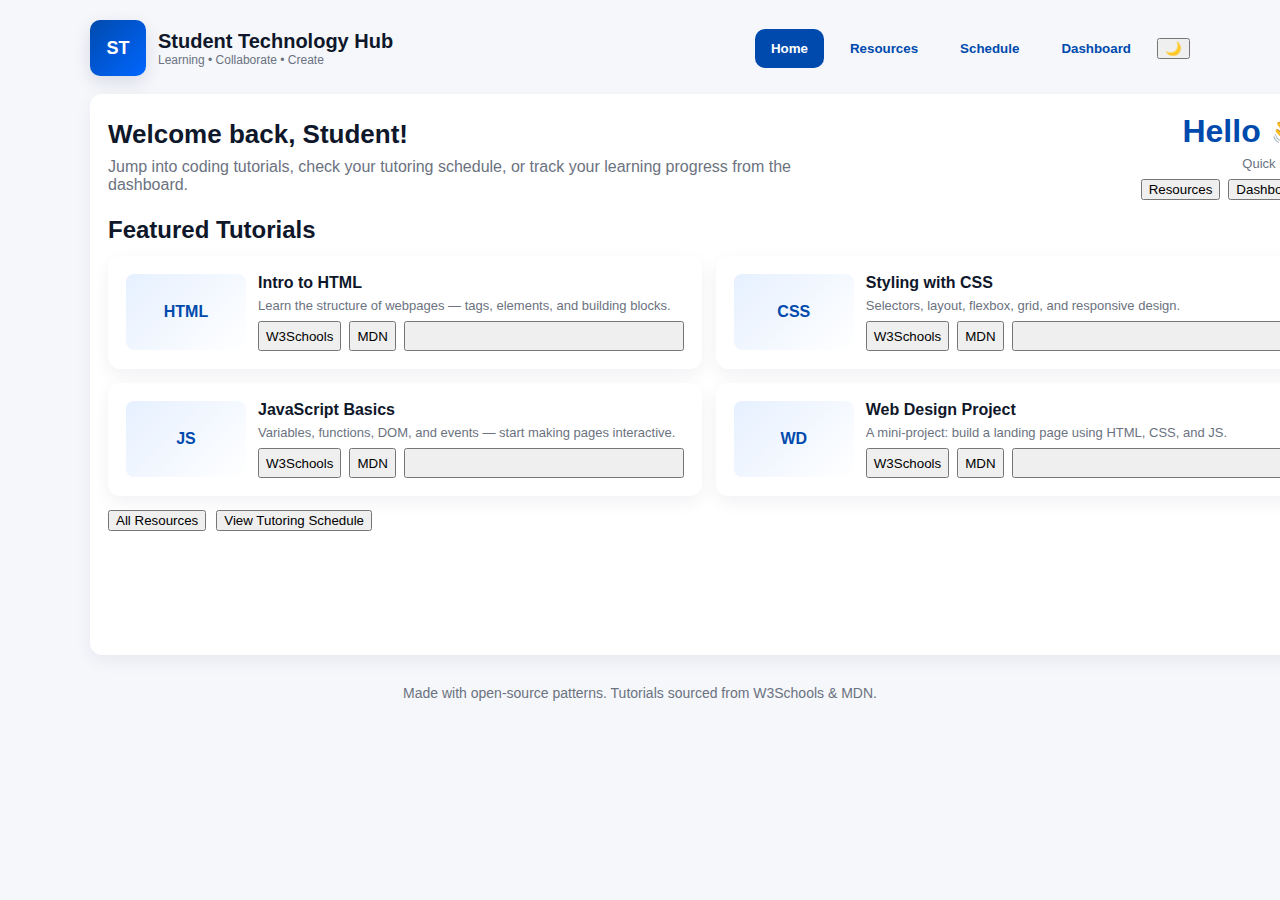
<file: index.html>
<!DOCTYPE html>
<html lang="en">
<head>
    <meta charset="utf-8">
    <title>Student Technology Hub</title>
    <meta name="viewport" content="width=device-width,initial-scale=1">
    <!-- Google Material Icons (open, free) -->
    <link href="https://fonts.googleapis.com/icon?family=Material+Icons" rel="stylesheet">
    <link rel="stylesheet" href="style.css">
    <script src="script.js" defer></script>
</head>
<body>
    <div class="container">
        <header class="header">
            <div class="brand">
                <div class="logo">ST</div>
                <div>
                    <div class="site-title">Student Technology Hub</div>
                    <div style="font-size:12px;color:var(--muted)">Learning • Collaborate • Create</div>
                </div>
            </div>

            <nav class="top-nav">
                <a href="index.html"><button class="primary">Home</button></a>
                <a href="Resources_Page.html"><button>Resources</button></a>
                <a href="Schedule_Page.html"><button>Schedule</button></a>
                <a href="Student_Dashboard.html"><button>Dashboard</button></a>
                <button id="theme-toggle" title="Toggle dark mode">🌙</button>
            </nav>
        </header>

        <main class="main-grid">
            <section class="card">
                <div class="hero">
                    <div class="welcome">
                        <h1>Welcome back, Student!</h1>
                        <p style="color:var(--muted);margin-top:8px">Jump into coding tutorials, check your tutoring schedule, or track your learning progress from the dashboard.</p>
                    </div>
                    <div style="min-width:220px;text-align:right">
                        <div style="font-size:32px;font-weight:700;color:var(--brand)">Hello 👋</div>
                        <div style="font-size:13px;color:var(--muted);margin-top:6px">Quick Links</div>
                        <div style="margin-top:8px;display:flex;gap:8px;justify-content:flex-end">
                            <a href="Resources_Page.html"><button>Resources</button></a>
                            <a href="Student_Dashboard.html"><button class="primary">Dashboard</button></a>
                        </div>
                    </div>
                </div>

                <h2 style="margin-top:6px">Featured Tutorials</h2>
                <div class="cards-grid">
                    <div class="tutorial-card card tutorial">
                        <div class="thumb">HTML</div>
                        <div>
                            <h3>Intro to HTML</h3>
                            <p style="color:var(--muted);font-size:13px">Learn the structure of webpages — tags, elements, and building blocks.</p>
                            <div style="margin-top:8px;display:flex;gap:8px">
                                <button onclick="window.open('https://www.w3schools.com/html/','_blank')">W3Schools</button>
                                <button onclick="window.open('https://developer.mozilla.org/en-US/docs/Web/HTML','_blank')">MDN</button>
                                <button onclick="window.open('https://www.youtube.com/watch?v=it1rTvBcfRg')"class="play-btn"> <span class="material-icons" style="vertical-align:middle">play_circle</span> </button>
                            </div>
                            <div class="tutorial-body" style="display:none;margin-top:8px">
                                <p style="font-size:13px;color:var(--muted)">Video placeholder: Embedded tutorial will go here.</p>
                                <div style="margin-top:8px">
                                    <iframe width="100%" height="160" src="" title="HTML Tutorial (placeholder)" style="border-radius:8px;border:1px solid rgba(0,0,0,0.06)"></iframe>
                                </div>
                            </div>
                        </div>
                    </div>

                    <div class="tutorial-card card tutorial">
                        <div class="thumb">CSS</div>
                        <div>
                            <h3>Styling with CSS</h3>
                            <p style="color:var(--muted);font-size:13px">Selectors, layout, flexbox, grid, and responsive design.</p>
                            <div style="margin-top:8px;display:flex;gap:8px">
                                <button onclick="window.open('https://www.w3schools.com/css/','_blank')">W3Schools</button>
                                <button onclick="window.open('https://developer.mozilla.org/en-US/docs/Web/CSS','_blank')">MDN</button>
                                <button onclick="window.open('https://www.youtube.com/watch?v=VSwaoQ3TFkQ')"class="play-btn"> <span class="material-icons" style="vertical-align:middle">play_circle</span> </button>
                            </div>
                            <div class="tutorial-body" style="display:none;margin-top:8px">
                                <p style="font-size:13px;color:var(--muted)">Video placeholder for CSS lessons.</p>
                                <div style="margin-top:8px">
                                    <iframe width="100%" height="160" src="" title="CSS Tutorial (placeholder)" style="border-radius:8px;border:1px solid rgba(0,0,0,0.06)"></iframe>
                                </div>
                            </div>
                        </div>
                    </div>

                    <div class="tutorial-card card tutorial">
                        <div class="thumb">JS</div>
                        <div>
                            <h3>JavaScript Basics</h3>
                            <p style="color:var(--muted);font-size:13px">Variables, functions, DOM, and events — start making pages interactive.</p>
                            <div style="margin-top:8px;display:flex;gap:8px">
                                <button onclick="window.open('https://www.w3schools.com/js/','_blank')">W3Schools</button>
                                <button onclick="window.open('https://developer.mozilla.org/en-US/docs/Web/JavaScript','_blank')">MDN</button>
                                <button onclick="window.open('https://www.youtube.com/watch?v=zofMnllkVfI')"class="play-btn"> <span class="material-icons" style="vertical-align:middle">play_circle</span> </button>
                            </div>
                            <div class="tutorial-body" style="display:none;margin-top:8px">
                                <p style="font-size:13px;color:var(--muted)">Video placeholder for JavaScript lessons.</p>
                                <div style="margin-top:8px">
                                    <iframe width="100%" height="160" src="" title="JS Tutorial (placeholder)" style="border-radius:8px;border:1px solid rgba(0,0,0,0.06)"></iframe>
                                </div>
                            </div>
                        </div>
                    </div>

                    <div class="tutorial-card card tutorial">
                        <div class="thumb">WD</div>
                        <div>
                            <h3>Web Design Project</h3>
                            <p style="color:var(--muted);font-size:13px">A mini-project: build a landing page using HTML, CSS, and JS.</p>
                            <div style="margin-top:8px;display:flex;gap:8px">
                                <button onclick="window.open('https://www.w3schools.com/','_blank')">W3Schools</button>
                                <button onclick="window.open('https://developer.mozilla.org/','_blank')">MDN</button>
                                <button onclick="window.open('https://www.youtube.com/watch?v=it1rTvBcfRg&list=PLP9IO4UYNF0VdAajP_5pYG-jG2JRrG72s&index=1')"class="play-btn"> <span class="material-icons" style="vertical-align:middle">play_circle</span> </button>
                            </div>
                            <div class="tutorial-body" style="display:none;margin-top:8px">
                                <p style="font-size:13px;color:var(--muted)">Project instructions and video placeholder.</p>
                                <div style="margin-top:8px">
                                    <iframe width="100%" height="160" src="" title="Web Design Project (placeholder)" style="border-radius:8px;border:1px solid rgba(0,0,0,0.06)"></iframe>
                                </div>
                            </div>
                        </div>
                    </div>

                </div>

                <div style="margin-top:14px;display:flex;gap:10px;flex-wrap:wrap">
                    <a href="Resources_Page.html"><button>All Resources</button></a>
                    <a href="Schedule_Page.html"><button>View Tutoring Schedule</button></a>
                </div>
            </section>

            <aside>
                <div class="card">
                    <h3>Upcoming Tutoring</h3>
                    <p style="color:var(--muted);font-size:14px">Live Tutoring: Mon, Wed, Thu — 3:30 PM to 5:00 PM</p>
                    <p style="color:var(--muted);font-size:14px">Group Tutoring: Tue, Thu — 3:00 PM to 6:00 PM</p>
                    <div style="margin-top:12px">
                        <a href="Schedule_Page.html"><button>Open Calendar</button></a>
                    </div>
                </div>

                <div class="card" style="margin-top:12px">
                    <h3>Quick Links</h3>
                    <ul style="margin-top:8px;color:var(--muted);line-height:1.8">
                        <li><a href="https://www.w3schools.com/html/" target="_blank">W3Schools - HTML</a></li>
                        <li><a href="https://www.w3schools.com/css/" target="_blank">W3Schools - CSS</a></li>
                        <li><a href="https://www.w3schools.com/js/" target="_blank">W3Schools - JavaScript</a></li>
                    </ul>
                </div>
            </aside>
        </main>

        <footer class="footer">
            Made with open-source patterns. Tutorials sourced from W3Schools & MDN.
        </footer>
    </div>
</body>
</html>
</file>
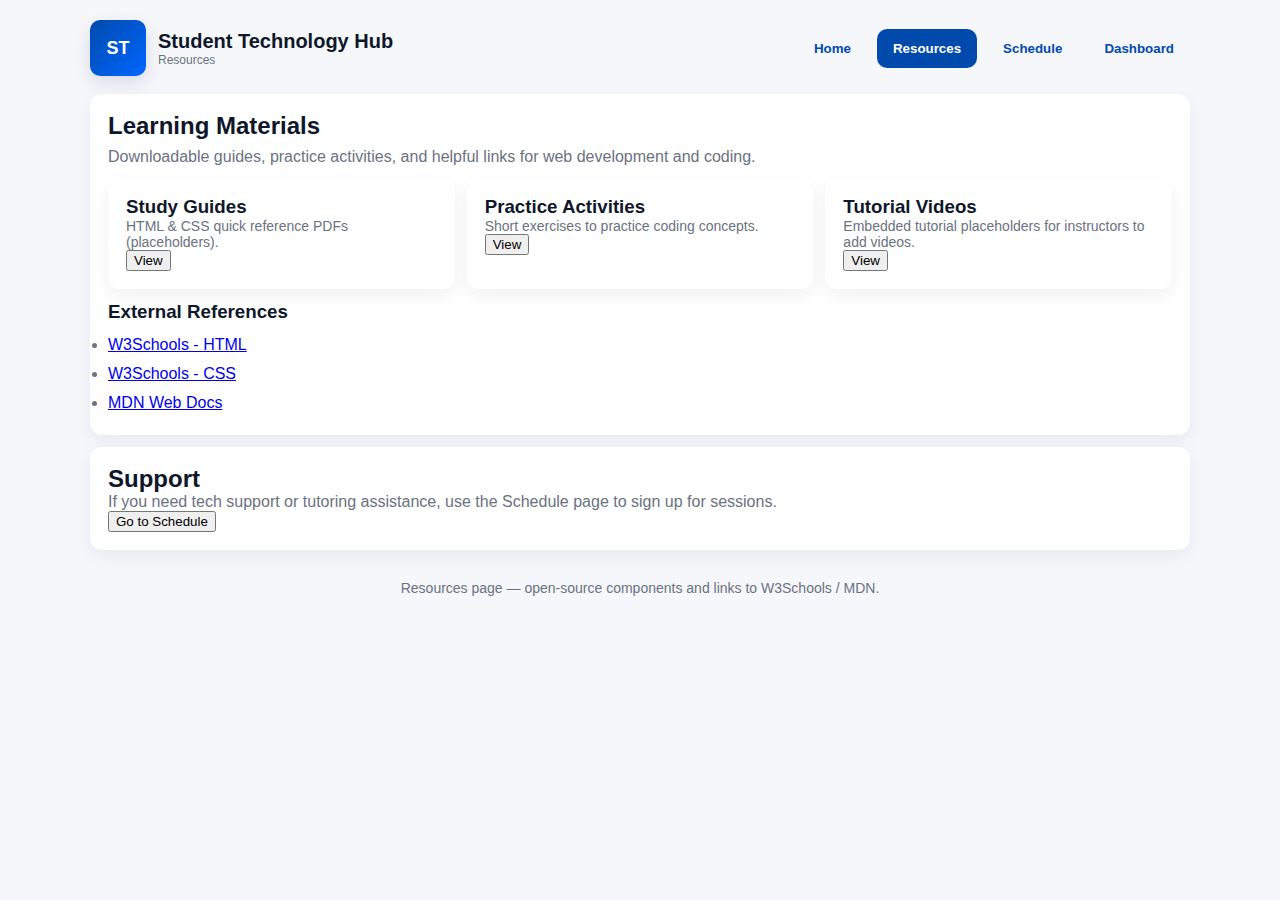
<file: Resources_Page.html>
<!DOCTYPE html>
<html lang="en">
<head>
    <meta charset="utf-8">
    <title>Resources - Student Hub</title>
    <meta name="viewport" content="width=device-width,initial-scale=1">
    <link href="https://fonts.googleapis.com/icon?family=Material+Icons" rel="stylesheet">
    <link rel="stylesheet" href="style.css">
    <script src="script.js" defer></script>
</head>
<body>
    <div class="container">
        <header class="header">
            <div class="brand">
                <div class="logo">ST</div>
                <div>
                    <div class="site-title">Student Technology Hub</div>
                    <div style="font-size:12px;color:var(--muted)">Resources</div>
                </div>
            </div>

            <nav class="top-nav">
                <a href="index.html"><button>Home</button></a>
                <a href="Resources_Page.html"><button class="primary">Resources</button></a>
                <a href="Schedule_Page.html"><button>Schedule</button></a>
                <a href="Student_Dashboard.html"><button>Dashboard</button></a>
            </nav>
        </header>

        <main>
            <section class="card">
                <h2>Learning Materials</h2>
                <p style="color:var(--muted);margin-top:8px">Downloadable guides, practice activities, and helpful links for web development and coding.</p>

                <div style="margin-top:12px;display:flex;gap:12px;flex-wrap:wrap">
                    <div class="card" style="flex:1;min-width:240px">
                        <h3>Study Guides</h3>
                        <p style="color:var(--muted);font-size:14px">HTML & CSS quick reference PDFs (placeholders).</p>
                        <button onclick="window.open('Media/WebDevelopmentStudyGuide.pdf')">View</button>
                    </div>

                    <div class="card" style="flex:1;min-width:240px">
                        <h3>Practice Activities</h3>
                        <p style="color:var(--muted);font-size:14px">Short exercises to practice coding concepts.</p>
                        <button onclick="window.open('Media/HTML%20Basics.pdf')">View</button>
                    </div>

                    <div class="card" style="flex:1;min-width:240px">
                        <h3>Tutorial Videos</h3>
                        <p style="color:var(--muted);font-size:14px">Embedded tutorial placeholders for instructors to add videos.</p>
                        <button onclick="window.open('https://www.youtube.com/watch?v=it1rTvBcfRg&list=PLP9IO4UYNF0VdAajP_5pYG-jG2JRrG72s&index=1')">View</button>
                    </div>
                </div>

                <div style="margin-top:12px">
                    <h3>External References</h3>
                    <ul style="margin-top:8px;color:var(--muted);line-height:1.8">
                        <li><a href="https://www.w3schools.com/html/" target="_blank">W3Schools - HTML</a></li>
                        <li><a href="https://www.w3schools.com/css/" target="_blank">W3Schools - CSS</a></li>
                        <li><a href="https://developer.mozilla.org/en-US/" target="_blank">MDN Web Docs</a></li>
                    </ul>
                </div>
            </section>

            <section class="card" style="margin-top:12px">
                <h2>Support</h2>
                <p style="color:var(--muted)">If you need tech support or tutoring assistance, use the Schedule page to sign up for sessions.</p>
                <button onclick="window.location.href='Schedule_Page.html'">Go to Schedule</button>
            </section>
        </main>

        <footer class="footer">
            Resources page — open-source components and links to W3Schools / MDN.
        </footer>
    </div>
</body>
</html>
</file>
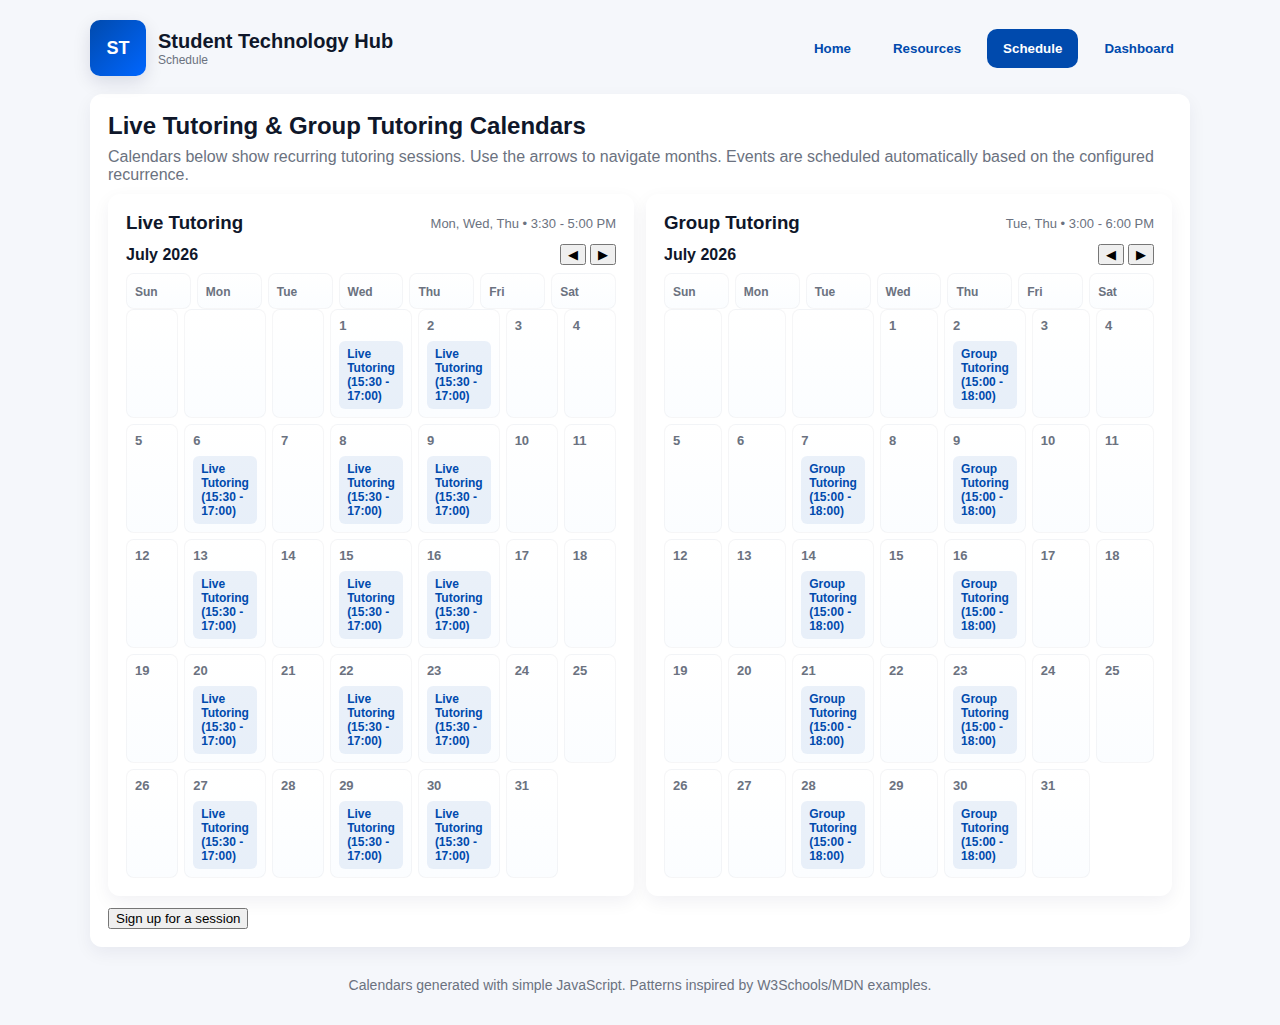
<file: Schedule_Page.html>
<!DOCTYPE html>
<html lang="en">
<head>
    <meta charset="utf-8">
    <title>Schedule - Student Hub</title>
    <meta name="viewport" content="width=device-width,initial-scale=1">
    <link href="https://fonts.googleapis.com/icon?family=Material+Icons" rel="stylesheet">
    <link rel="stylesheet" href="style.css">
    <script src="script.js" defer></script>
</head>
<body>
    <div class="container">
        <header class="header">
            <div class="brand">
                <div class="logo">ST</div>
                <div>
                    <div class="site-title">Student Technology Hub</div>
                    <div style="font-size:12px;color:var(--muted)">Schedule</div>
                </div>
            </div>

            <nav class="top-nav">
                <a href="index.html"><button>Home</button></a>
                <a href="Resources_Page.html"><button>Resources</button></a>
                <a href="Schedule_Page.html"><button class="primary">Schedule</button></a>
                <a href="Student_Dashboard.html"><button>Dashboard</button></a>
            </nav>
        </header>

        <main class="card">
            <h2>Live Tutoring & Group Tutoring Calendars</h2>
            <p style="color:var(--muted);margin-top:8px">Calendars below show recurring tutoring sessions. Use the arrows to navigate months. Events are scheduled automatically based on the configured recurrence.</p>

            <div class="calendar-row">
                <div class="calendar card">
                    <div style="display:flex;justify-content:space-between;align-items:center">
                        <h3>Live Tutoring</h3>
                        <div style="font-size:13px;color:var(--muted)">Mon, Wed, Thu • 3:30 - 5:00 PM</div>
                    </div>
                    <div id="calendar-live" style="margin-top:10px"></div>
                </div>

                <div class="calendar card">
                    <div style="display:flex;justify-content:space-between;align-items:center">
                        <h3>Group Tutoring</h3>
                        <div style="font-size:13px;color:var(--muted)">Tue, Thu • 3:00 - 6:00 PM</div>
                    </div>
                    <div id="calendar-group" style="margin-top:10px"></div>
                </div>
            </div>

             <div style="margin-top:12px">
                <button onclick="alert('Email StudentTechHub@gmail.com to sign up!')">Sign up for a session</button>
            </div>
        </main>

        <footer class="footer">
            Calendars generated with simple JavaScript. Patterns inspired by W3Schools/MDN examples.
        </footer>
    </div>
</body>
</html>
</file>
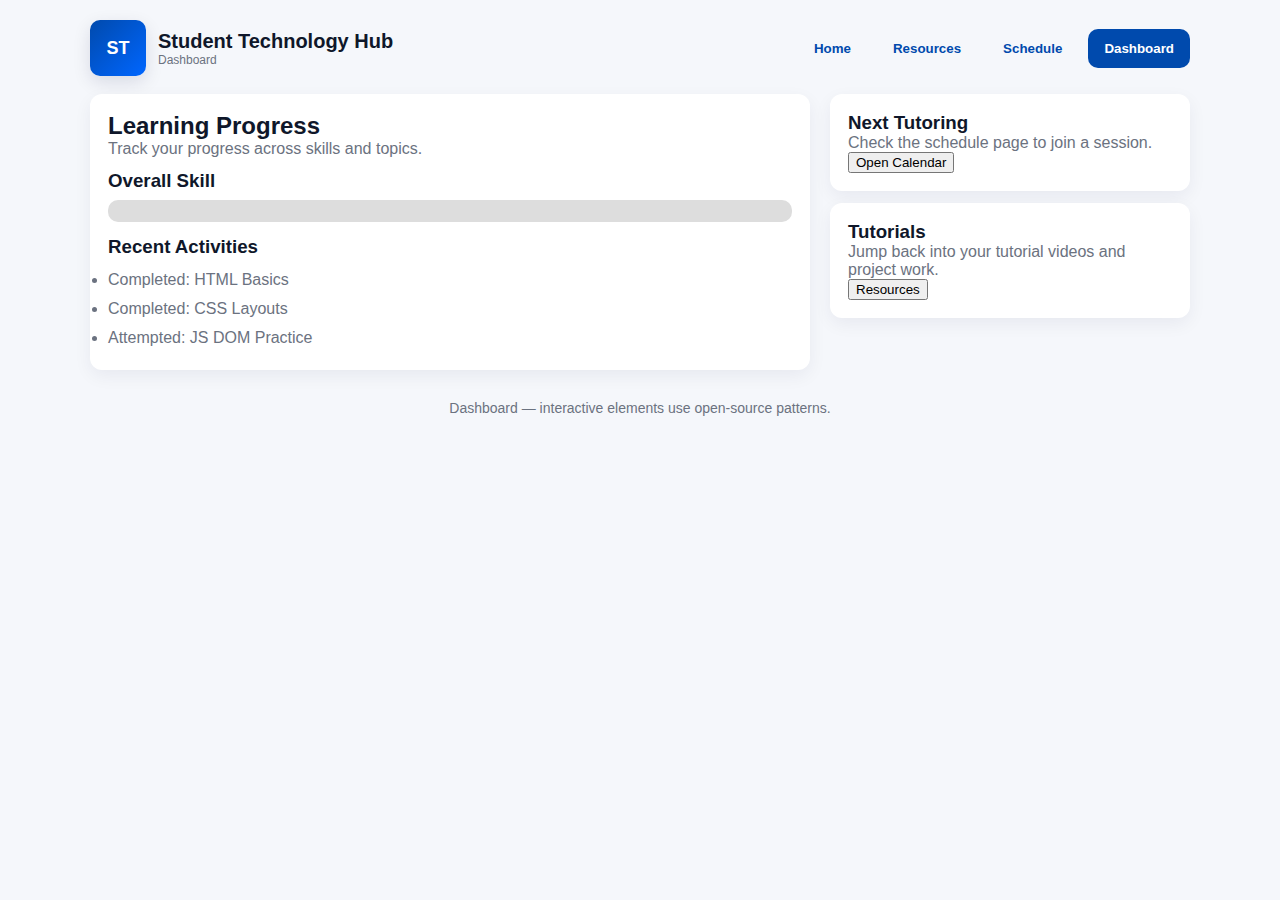
<file: Student_Dashboard.html>
<!DOCTYPE html>
<html lang="en">
<head>
    <meta charset="utf-8">
    <title>Dashboard - Student Hub</title>
    <meta name="viewport" content="width=device-width,initial-scale=1">
    <link href="https://fonts.googleapis.com/icon?family=Material+Icons" rel="stylesheet">
    <link rel="stylesheet" href="style.css">
    <script src="script.js" defer></script>
</head>
<body>
    <div class="container">
        <header class="header">
            <div class="brand">
                <div class="logo">ST</div>
                <div>
                    <div class="site-title">Student Technology Hub</div>
                    <div style="font-size:12px;color:var(--muted)">Dashboard</div>
                </div>
            </div>

            <nav class="top-nav">
                <a href="index.html" class="track-progress"><button>Home</button></a>
                <a href="Resources_Page.html" class="track-progress"><button>Resources</button></a>
                <a href="Schedule_Page.html" class="track-progress"><button>Schedule</button></a>
                <a href="Student_Dashboard.html" class="track-progress"><button class="primary">Dashboard</button></a>

            </nav>
        </header>

        <main class="main-grid">
            <section class="card">
                <h2>Learning Progress</h2>
                <p style="color:var(--muted)">Track your progress across skills and topics.</p>

                <div style="margin-top:12px">
                    <h3>Overall Skill</h3>

                    <div id="progressWrapper" style="margin-top:8px; background:#ddd; width:100%; height:22px; border-radius:10px; overflow:hidden;">
                        <div id="progressBar" style="height:100%; width:0%; background:var(--primary); transition:0.4s;"></div>
                    </div>
                </div>

                <div style="margin-top:14px">
                    <h3>Recent Activities</h3>
                    <ul style="margin-top:8px;color:var(--muted);line-height:1.8">
                        <li>Completed: HTML Basics</li>
                        <li>Completed: CSS Layouts</li>
                        <li>Attempted: JS DOM Practice</li>
                    </ul>
                </div>
            </section>

            <aside>
                <div class="card">
                    <h3>Next Tutoring</h3>
                    <p style="color:var(--muted)">Check the schedule page to join a session.</p>
                    <a href="Schedule_Page.html" class="track-progress"><button>Open Calendar</button></a>
                </div>

                <div class="card" style="margin-top:12px">
                    <h3>Tutorials</h3>
                    <p style="color:var(--muted)">Jump back into your tutorial videos and project work.</p>
                    <a href="Resources_Page.html" class="track-progress"><button>Resources</button></a>
                </div>
            </aside>
        </main>

        <footer class="footer">
            Dashboard — interactive elements use open-source patterns.
        </footer>
    </div>
</body>
</html>
</file>
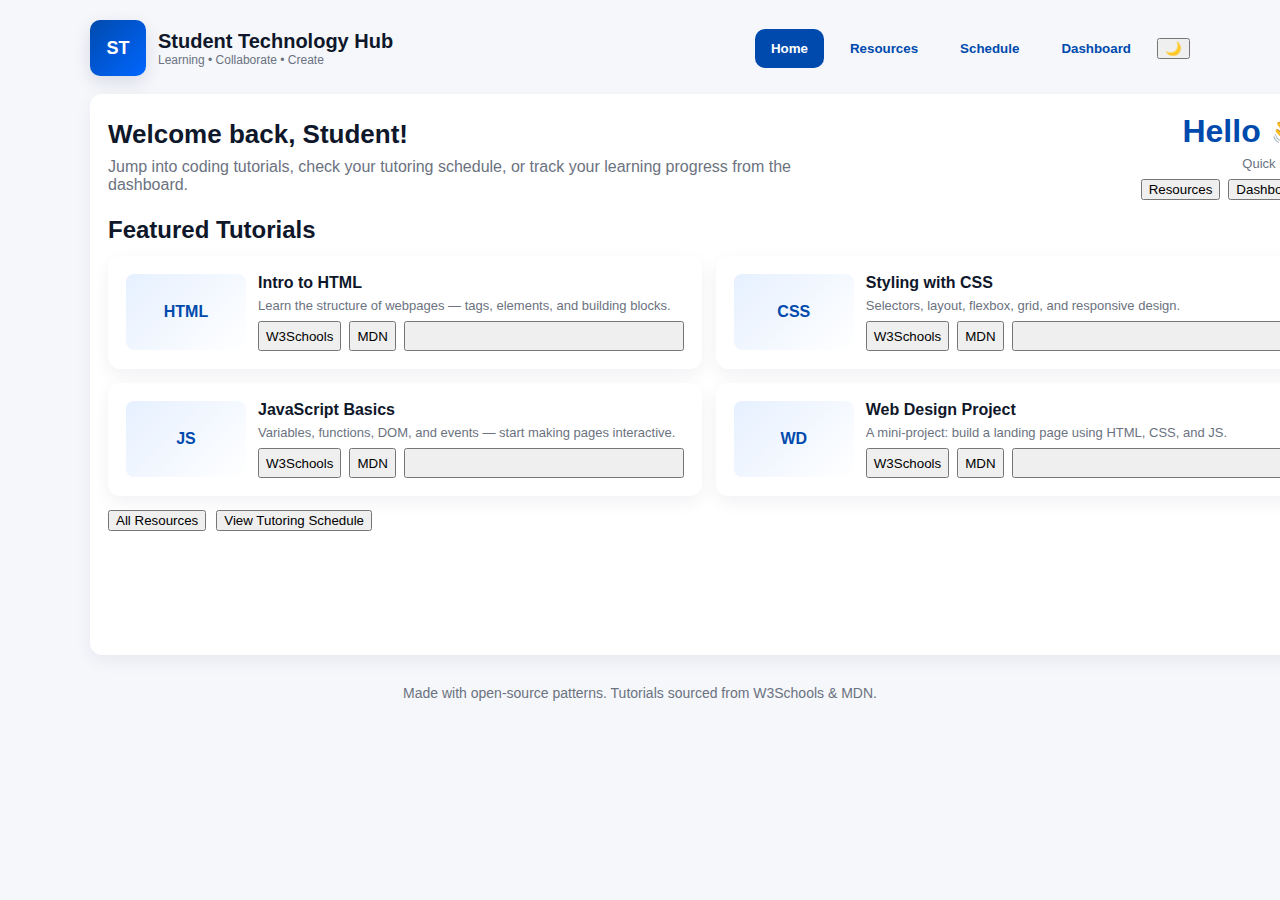
<file: Student_HomePag.html>
<!DOCTYPE html>
<html lang="en">
<head>
    <meta charset="utf-8">
    <title>Student Technology Hub</title>
    <meta name="viewport" content="width=device-width,initial-scale=1">
    <!-- Google Material Icons (open, free) -->
    <link href="https://fonts.googleapis.com/icon?family=Material+Icons" rel="stylesheet">
    <link rel="stylesheet" href="style.css">
    <script src="script.js" defer></script>
</head>
<body>
    <div class="container">
        <header class="header">
            <div class="brand">
                <div class="logo">ST</div>
                <div>
                    <div class="site-title">Student Technology Hub</div>
                    <div style="font-size:12px;color:var(--muted)">Learning • Collaborate • Create</div>
                </div>
            </div>

            <nav class="top-nav">
                <a href="Student_HomePag.html"><button class="primary">Home</button></a>
                <a href="Resources_Page.html"><button>Resources</button></a>
                <a href="Schedule_Page.html"><button>Schedule</button></a>
                <a href="Student_Dashboard.html"><button>Dashboard</button></a>
                <button id="theme-toggle" title="Toggle dark mode">🌙</button>
            </nav>
        </header>

        <main class="main-grid">
            <section class="card">
                <div class="hero">
                    <div class="welcome">
                        <h1>Welcome back, Student!</h1>
                        <p style="color:var(--muted);margin-top:8px">Jump into coding tutorials, check your tutoring schedule, or track your learning progress from the dashboard.</p>
                    </div>
                    <div style="min-width:220px;text-align:right">
                        <div style="font-size:32px;font-weight:700;color:var(--brand)">Hello 👋</div>
                        <div style="font-size:13px;color:var(--muted);margin-top:6px">Quick Links</div>
                        <div style="margin-top:8px;display:flex;gap:8px;justify-content:flex-end">
                            <a href="Resources_Page.html"><button>Resources</button></a>
                            <a href="Student_Dashboard.html"><button class="primary">Dashboard</button></a>
                        </div>
                    </div>
                </div>

                <h2 style="margin-top:6px">Featured Tutorials</h2>
                <div class="cards-grid">
                    <div class="tutorial-card card tutorial">
                        <div class="thumb">HTML</div>
                        <div>
                            <h3>Intro to HTML</h3>
                            <p style="color:var(--muted);font-size:13px">Learn the structure of webpages — tags, elements, and building blocks.</p>
                            <div style="margin-top:8px;display:flex;gap:8px">
                                <button onclick="window.open('https://www.w3schools.com/html/','_blank')">W3Schools</button>
                                <button onclick="window.open('https://developer.mozilla.org/en-US/docs/Web/HTML','_blank')">MDN</button>
                                <button onclick="window.open('https://www.youtube.com/watch?v=it1rTvBcfRg')"class="play-btn"> <span class="material-icons" style="vertical-align:middle">play_circle</span> </button>
                            </div>
                            <div class="tutorial-body" style="display:none;margin-top:8px">
                                <p style="font-size:13px;color:var(--muted)">Video placeholder: Embedded tutorial will go here.</p>
                                <div style="margin-top:8px">
                                    <iframe width="100%" height="160" src="" title="HTML Tutorial (placeholder)" style="border-radius:8px;border:1px solid rgba(0,0,0,0.06)"></iframe>
                                </div>
                            </div>
                        </div>
                    </div>

                    <div class="tutorial-card card tutorial">
                        <div class="thumb">CSS</div>
                        <div>
                            <h3>Styling with CSS</h3>
                            <p style="color:var(--muted);font-size:13px">Selectors, layout, flexbox, grid, and responsive design.</p>
                            <div style="margin-top:8px;display:flex;gap:8px">
                                <button onclick="window.open('https://www.w3schools.com/css/','_blank')">W3Schools</button>
                                <button onclick="window.open('https://developer.mozilla.org/en-US/docs/Web/CSS','_blank')">MDN</button>
                                <button onclick="window.open('https://www.youtube.com/watch?v=VSwaoQ3TFkQ')"class="play-btn"> <span class="material-icons" style="vertical-align:middle">play_circle</span> </button>
                            </div>
                            <div class="tutorial-body" style="display:none;margin-top:8px">
                                <p style="font-size:13px;color:var(--muted)">Video placeholder for CSS lessons.</p>
                                <div style="margin-top:8px">
                                    <iframe width="100%" height="160" src="" title="CSS Tutorial (placeholder)" style="border-radius:8px;border:1px solid rgba(0,0,0,0.06)"></iframe>
                                </div>
                            </div>
                        </div>
                    </div>

                    <div class="tutorial-card card tutorial">
                        <div class="thumb">JS</div>
                        <div>
                            <h3>JavaScript Basics</h3>
                            <p style="color:var(--muted);font-size:13px">Variables, functions, DOM, and events — start making pages interactive.</p>
                            <div style="margin-top:8px;display:flex;gap:8px">
                                <button onclick="window.open('https://www.w3schools.com/js/','_blank')">W3Schools</button>
                                <button onclick="window.open('https://developer.mozilla.org/en-US/docs/Web/JavaScript','_blank')">MDN</button>
                                <button onclick="window.open('https://www.youtube.com/watch?v=zofMnllkVfI')"class="play-btn"> <span class="material-icons" style="vertical-align:middle">play_circle</span> </button>
                            </div>
                            <div class="tutorial-body" style="display:none;margin-top:8px">
                                <p style="font-size:13px;color:var(--muted)">Video placeholder for JavaScript lessons.</p>
                                <div style="margin-top:8px">
                                    <iframe width="100%" height="160" src="" title="JS Tutorial (placeholder)" style="border-radius:8px;border:1px solid rgba(0,0,0,0.06)"></iframe>
                                </div>
                            </div>
                        </div>
                    </div>

                    <div class="tutorial-card card tutorial">
                        <div class="thumb">WD</div>
                        <div>
                            <h3>Web Design Project</h3>
                            <p style="color:var(--muted);font-size:13px">A mini-project: build a landing page using HTML, CSS, and JS.</p>
                            <div style="margin-top:8px;display:flex;gap:8px">
                                <button onclick="window.open('https://www.w3schools.com/','_blank')">W3Schools</button>
                                <button onclick="window.open('https://developer.mozilla.org/','_blank')">MDN</button>
                                <button onclick="window.open('https://www.youtube.com/watch?v=it1rTvBcfRg&list=PLP9IO4UYNF0VdAajP_5pYG-jG2JRrG72s&index=1')"class="play-btn"> <span class="material-icons" style="vertical-align:middle">play_circle</span> </button>
                            </div>
                            <div class="tutorial-body" style="display:none;margin-top:8px">
                                <p style="font-size:13px;color:var(--muted)">Project instructions and video placeholder.</p>
                                <div style="margin-top:8px">
                                    <iframe width="100%" height="160" src="" title="Web Design Project (placeholder)" style="border-radius:8px;border:1px solid rgba(0,0,0,0.06)"></iframe>
                                </div>
                            </div>
                        </div>
                    </div>

                </div>

                <div style="margin-top:14px;display:flex;gap:10px;flex-wrap:wrap">
                    <a href="Resources_Page.html"><button>All Resources</button></a>
                    <a href="Schedule_Page.html"><button>View Tutoring Schedule</button></a>
                </div>
            </section>

            <aside>
                <div class="card">
                    <h3>Upcoming Tutoring</h3>
                    <p style="color:var(--muted);font-size:14px">Live Tutoring: Mon, Wed, Thu — 3:30 PM to 5:00 PM</p>
                    <p style="color:var(--muted);font-size:14px">Group Tutoring: Tue, Thu — 3:00 PM to 6:00 PM</p>
                    <div style="margin-top:12px">
                        <a href="Schedule_Page.html"><button>Open Calendar</button></a>
                    </div>
                </div>

                <div class="card" style="margin-top:12px">
                    <h3>Quick Links</h3>
                    <ul style="margin-top:8px;color:var(--muted);line-height:1.8">
                        <li><a href="https://www.w3schools.com/html/" target="_blank">W3Schools - HTML</a></li>
                        <li><a href="https://www.w3schools.com/css/" target="_blank">W3Schools - CSS</a></li>
                        <li><a href="https://www.w3schools.com/js/" target="_blank">W3Schools - JavaScript</a></li>
                    </ul>
                </div>
            </aside>
        </main>

        <footer class="footer">
            Made with open-source patterns. Tutorials sourced from W3Schools & MDN.
        </footer>
    </div>
</body>
</html>
</file>
<file: style.css>
/* style.css placeholder - actual file was created earlier via tool; this is identical content. */

/* style.css - Student Hub Global Styles
   Open-source references:
   - Meyerweb Reset v2.0 (public domain): https://meyerweb.com/eric/tools/css/reset/
   - Layout patterns inspired by common CSS Grid/Flexbox tutorials (W3Schools)
   - Icons use Google Material Icons (free) 
*/

/* Basic reset (Meyerweb style) */
html, body, div, span, applet, object, iframe,
h1, h2, h3, h4, h5, h6, p, blockquote, pre,
a, abbr, acronym, address, big, cite, code,
del, dfn, em, img, ins, kbd, q, s, samp,
small, strike, strong, sub, sup, tt, var,
b, u, i, center,
dl, dt, dd, ol, ul, li,
fieldset, form, label, legend,
table, caption, tbody, tfoot, thead, tr, th, td,
article, aside, canvas, details, embed,
figure, figcaption, footer, header, hgroup,
menu, nav, output, ruby, section, summary,
time, mark, audio, video {
    margin: 0;
    padding: 0;
    border: 0;
    box-sizing: border-box;
}

:root{
    --brand:#004AAD;
    --accent:#28a745;
    --muted:#6b7280;
    --bg:#f5f7fb;
    --card:#ffffff;
    --radius:12px;
}

body{
    font-family: Inter, Arial, sans-serif;
    background: var(--bg);
    color: #0f172a;
    padding: 20px;
    -webkit-font-smoothing:antialiased;
    -moz-osx-font-smoothing:grayscale;
}

/* Layout */
.container {
    max-width: 1100px;
    margin: 0 auto;
}

/* Header / Nav */
.header {
    display:flex;
    align-items:center;
    justify-content:space-between;
    gap:20px;
    margin-bottom:18px;
}

.brand {
    display:flex;
    gap:12px;
    align-items:center;
}

.logo {
    width:56px;
    height:56px;
    background:linear-gradient(135deg,var(--brand),#0066ff);
    border-radius:10px;
    display:grid;
    place-items:center;
    color:white;
    font-weight:700;
    font-size:18px;
    box-shadow:0 6px 18px rgba(3,15,66,0.12);
}

.site-title {
    font-size:20px;
    font-weight:700;
}

.top-nav {
    display:flex;
    gap:10px;
    align-items:center;
}

/* Primary nav buttons */
.top-nav a button {
    background:transparent;
    border:2px solid transparent;
    padding:10px 14px;
    border-radius:10px;
    cursor:pointer;
    font-weight:600;
    color:var(--brand);
}

.top-nav a button.primary {
    background:var(--brand);
    color:white;
    border-color:transparent;
}

.top-nav a button:hover{
    transform:translateY(-2px);
}

/* Main grid */
.main-grid {
    display:grid;
    grid-template-columns: 2fr 1fr;
    gap:20px;
}

/* Card */
.card {
    background:var(--card);
    border-radius:var(--radius);
    padding:18px;
    box-shadow: 0 6px 18px rgba(3,15,66,0.06);
}

/* Hero on Home */
.hero {
    display:flex;
    justify-content:space-between;
    gap:20px;
    align-items:center;
    margin-bottom:16px;
}
.hero .welcome {
    max-width:60%;
}
.hero h1{
    font-size:26px;
    margin-bottom:6px;
}

/* Tutorials grid */
.cards-grid {
    display:grid;
    grid-template-columns: repeat(2, 1fr);
    gap:14px;
    margin-top:12px;
}

.tutorial-card {
    display:flex;
    gap:12px;
    align-items:flex-start;
}

.tutorial-card .thumb {
    width:120px;
    height:76px;
    border-radius:8px;
    background:linear-gradient(135deg,#e6f0ff,#fff);
    display:grid;
    place-items:center;
    color:var(--brand);
    font-weight:700;
}

.tutorial-card h3{
    font-size:16px;
    margin-bottom:6px;
}

/* Calendar styles */
.calendar-row{
    display:flex;
    gap:12px;
    margin-top:10px;
}

.calendar{
    flex:1;
    min-width:0;
}

.calendar .calendar-header{
    display:flex;
    justify-content:space-between;
    align-items:center;
    margin-bottom:8px;
}

.calendar .month {
    font-weight:700;
}

.calendar .grid {
    display:grid;
    grid-template-columns: repeat(7, 1fr);
    gap:6px;
}

.day {
    min-height:84px;
    background: linear-gradient(180deg,#fff,#fbfdff);
    border-radius:8px;
    padding:8px;
    border:1px solid rgba(15,23,42,0.04);
    position:relative;
}

.day .date-num {
    font-weight:700;
    color:var(--muted);
    font-size:13px;
}

.event {
    margin-top:8px;
    padding:6px 8px;
    background:rgba(0,74,173,0.08);
    color:var(--brand);
    font-weight:600;
    border-radius:6px;
    font-size:12px;
}

/* Small screens */
@media (max-width:900px){
    .main-grid{
        grid-template-columns: 1fr;
    }
    .cards-grid{
        grid-template-columns: 1fr;
    }
    .hero .welcome { max-width:100%; }
}

/* Footer */
.footer {
    text-align:center;
    margin-top:18px;
    color:var(--muted);
    font-size:14px;
    padding:12px 0;
}
</file>
